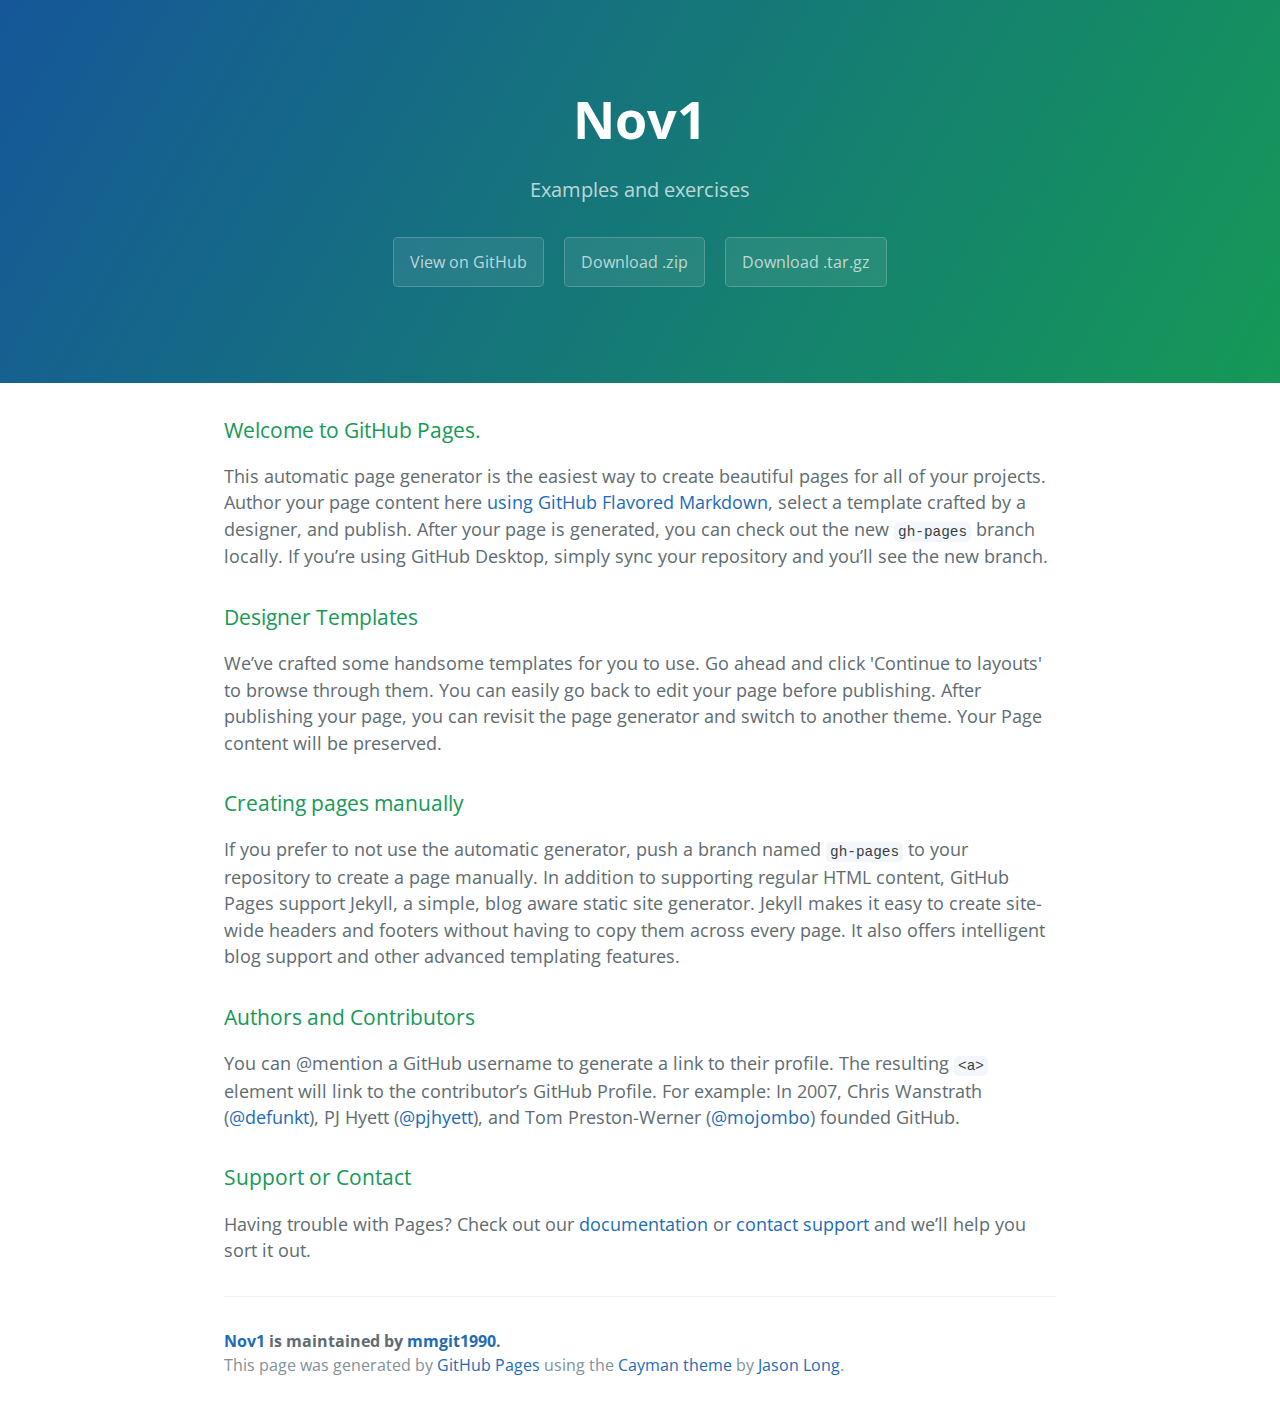
<file: index.html>
<!DOCTYPE html>
<html lang="en-us">
  <head>
    <meta charset="UTF-8">
    <title>Nov1 by mmgit1990</title>
    <meta name="viewport" content="width=device-width, initial-scale=1">
    <link rel="stylesheet" type="text/css" href="stylesheets/normalize.css" media="screen">
    <link href='https://fonts.googleapis.com/css?family=Open+Sans:400,700' rel='stylesheet' type='text/css'>
    <link rel="stylesheet" type="text/css" href="stylesheets/stylesheet.css" media="screen">
    <link rel="stylesheet" type="text/css" href="stylesheets/github-light.css" media="screen">
  </head>
  <body>
    <section class="page-header">
      <h1 class="project-name">Nov1</h1>
      <h2 class="project-tagline">Examples and exercises</h2>
      <a href="https://github.com/mmgit1990/Nov1" class="btn">View on GitHub</a>
      <a href="https://github.com/mmgit1990/Nov1/zipball/master" class="btn">Download .zip</a>
      <a href="https://github.com/mmgit1990/Nov1/tarball/master" class="btn">Download .tar.gz</a>
    </section>

    <section class="main-content">
      <h3>
<a id="welcome-to-github-pages" class="anchor" href="#welcome-to-github-pages" aria-hidden="true"><span aria-hidden="true" class="octicon octicon-link"></span></a>Welcome to GitHub Pages.</h3>

<p>This automatic page generator is the easiest way to create beautiful pages for all of your projects. Author your page content here <a href="https://guides.github.com/features/mastering-markdown/">using GitHub Flavored Markdown</a>, select a template crafted by a designer, and publish. After your page is generated, you can check out the new <code>gh-pages</code> branch locally. If you’re using GitHub Desktop, simply sync your repository and you’ll see the new branch.</p>

<h3>
<a id="designer-templates" class="anchor" href="#designer-templates" aria-hidden="true"><span aria-hidden="true" class="octicon octicon-link"></span></a>Designer Templates</h3>

<p>We’ve crafted some handsome templates for you to use. Go ahead and click 'Continue to layouts' to browse through them. You can easily go back to edit your page before publishing. After publishing your page, you can revisit the page generator and switch to another theme. Your Page content will be preserved.</p>

<h3>
<a id="creating-pages-manually" class="anchor" href="#creating-pages-manually" aria-hidden="true"><span aria-hidden="true" class="octicon octicon-link"></span></a>Creating pages manually</h3>

<p>If you prefer to not use the automatic generator, push a branch named <code>gh-pages</code> to your repository to create a page manually. In addition to supporting regular HTML content, GitHub Pages support Jekyll, a simple, blog aware static site generator. Jekyll makes it easy to create site-wide headers and footers without having to copy them across every page. It also offers intelligent blog support and other advanced templating features.</p>

<h3>
<a id="authors-and-contributors" class="anchor" href="#authors-and-contributors" aria-hidden="true"><span aria-hidden="true" class="octicon octicon-link"></span></a>Authors and Contributors</h3>

<p>You can @mention a GitHub username to generate a link to their profile. The resulting <code>&lt;a&gt;</code> element will link to the contributor’s GitHub Profile. For example: In 2007, Chris Wanstrath (<a href="https://github.com/defunkt" class="user-mention">@defunkt</a>), PJ Hyett (<a href="https://github.com/pjhyett" class="user-mention">@pjhyett</a>), and Tom Preston-Werner (<a href="https://github.com/mojombo" class="user-mention">@mojombo</a>) founded GitHub.</p>

<h3>
<a id="support-or-contact" class="anchor" href="#support-or-contact" aria-hidden="true"><span aria-hidden="true" class="octicon octicon-link"></span></a>Support or Contact</h3>

<p>Having trouble with Pages? Check out our <a href="https://help.github.com/pages">documentation</a> or <a href="https://github.com/contact">contact support</a> and we’ll help you sort it out.</p>

      <footer class="site-footer">
        <span class="site-footer-owner"><a href="https://github.com/mmgit1990/Nov1">Nov1</a> is maintained by <a href="https://github.com/mmgit1990">mmgit1990</a>.</span>

        <span class="site-footer-credits">This page was generated by <a href="https://pages.github.com">GitHub Pages</a> using the <a href="https://github.com/jasonlong/cayman-theme">Cayman theme</a> by <a href="https://twitter.com/jasonlong">Jason Long</a>.</span>
      </footer>

    </section>

  
  </body>
</html>
</file>
<file: stylesheets/stylesheet.css>
* {
  box-sizing: border-box; }

body {
  padding: 0;
  margin: 0;
  font-family: "Open Sans", "Helvetica Neue", Helvetica, Arial, sans-serif;
  font-size: 16px;
  line-height: 1.5;
  color: #606c71; }

a {
  color: #1e6bb8;
  text-decoration: none; }
  a:hover {
    text-decoration: underline; }

.btn {
  display: inline-block;
  margin-bottom: 1rem;
  color: rgba(255, 255, 255, 0.7);
  background-color: rgba(255, 255, 255, 0.08);
  border-color: rgba(255, 255, 255, 0.2);
  border-style: solid;
  border-width: 1px;
  border-radius: 0.3rem;
  transition: color 0.2s, background-color 0.2s, border-color 0.2s; }
  .btn + .btn {
    margin-left: 1rem; }

.btn:hover {
  color: rgba(255, 255, 255, 0.8);
  text-decoration: none;
  background-color: rgba(255, 255, 255, 0.2);
  border-color: rgba(255, 255, 255, 0.3); }

@media screen and (min-width: 64em) {
  .btn {
    padding: 0.75rem 1rem; } }

@media screen and (min-width: 42em) and (max-width: 64em) {
  .btn {
    padding: 0.6rem 0.9rem;
    font-size: 0.9rem; } }

@media screen and (max-width: 42em) {
  .btn {
    display: block;
    width: 100%;
    padding: 0.75rem;
    font-size: 0.9rem; }
    .btn + .btn {
      margin-top: 1rem;
      margin-left: 0; } }

.page-header {
  color: #fff;
  text-align: center;
  background-color: #159957;
  background-image: linear-gradient(120deg, #155799, #159957); }

@media screen and (min-width: 64em) {
  .page-header {
    padding: 5rem 6rem; } }

@media screen and (min-width: 42em) and (max-width: 64em) {
  .page-header {
    padding: 3rem 4rem; } }

@media screen and (max-width: 42em) {
  .page-header {
    padding: 2rem 1rem; } }

.project-name {
  margin-top: 0;
  margin-bottom: 0.1rem; }

@media screen and (min-width: 64em) {
  .project-name {
    font-size: 3.25rem; } }

@media screen and (min-width: 42em) and (max-width: 64em) {
  .project-name {
    font-size: 2.25rem; } }

@media screen and (max-width: 42em) {
  .project-name {
    font-size: 1.75rem; } }

.project-tagline {
  margin-bottom: 2rem;
  font-weight: normal;
  opacity: 0.7; }

@media screen and (min-width: 64em) {
  .project-tagline {
    font-size: 1.25rem; } }

@media screen and (min-width: 42em) and (max-width: 64em) {
  .project-tagline {
    font-size: 1.15rem; } }

@media screen and (max-width: 42em) {
  .project-tagline {
    font-size: 1rem; } }

.main-content :first-child {
  margin-top: 0; }
.main-content img {
  max-width: 100%; }
.main-content h1, .main-content h2, .main-content h3, .main-content h4, .main-content h5, .main-content h6 {
  margin-top: 2rem;
  margin-bottom: 1rem;
  font-weight: normal;
  color: #159957; }
.main-content p {
  margin-bottom: 1em; }
.main-content code {
  padding: 2px 4px;
  font-family: Consolas, "Liberation Mono", Menlo, Courier, monospace;
  font-size: 0.9rem;
  color: #383e41;
  background-color: #f3f6fa;
  border-radius: 0.3rem; }
.main-content pre {
  padding: 0.8rem;
  margin-top: 0;
  margin-bottom: 1rem;
  font: 1rem Consolas, "Liberation Mono", Menlo, Courier, monospace;
  color: #567482;
  word-wrap: normal;
  background-color: #f3f6fa;
  border: solid 1px #dce6f0;
  border-radius: 0.3rem; }
  .main-content pre > code {
    padding: 0;
    margin: 0;
    font-size: 0.9rem;
    color: #567482;
    word-break: normal;
    white-space: pre;
    background: transparent;
    border: 0; }
.main-content .highlight {
  margin-bottom: 1rem; }
  .main-content .highlight pre {
    margin-bottom: 0;
    word-break: normal; }
.main-content .highlight pre, .main-content pre {
  padding: 0.8rem;
  overflow: auto;
  font-size: 0.9rem;
  line-height: 1.45;
  border-radius: 0.3rem; }
.main-content pre code, .main-content pre tt {
  display: inline;
  max-width: initial;
  padding: 0;
  margin: 0;
  overflow: initial;
  line-height: inherit;
  word-wrap: normal;
  background-color: transparent;
  border: 0; }
  .main-content pre code:before, .main-content pre code:after, .main-content pre tt:before, .main-content pre tt:after {
    content: normal; }
.main-content ul, .main-content ol {
  margin-top: 0; }
.main-content blockquote {
  padding: 0 1rem;
  margin-left: 0;
  color: #819198;
  border-left: 0.3rem solid #dce6f0; }
  .main-content blockquote > :first-child {
    margin-top: 0; }
  .main-content blockquote > :last-child {
    margin-bottom: 0; }
.main-content table {
  display: block;
  width: 100%;
  overflow: auto;
  word-break: normal;
  word-break: keep-all; }
  .main-content table th {
    font-weight: bold; }
  .main-content table th, .main-content table td {
    padding: 0.5rem 1rem;
    border: 1px solid #e9ebec; }
.main-content dl {
  padding: 0; }
  .main-content dl dt {
    padding: 0;
    margin-top: 1rem;
    font-size: 1rem;
    font-weight: bold; }
  .main-content dl dd {
    padding: 0;
    margin-bottom: 1rem; }
.main-content hr {
  height: 2px;
  padding: 0;
  margin: 1rem 0;
  background-color: #eff0f1;
  border: 0; }

@media screen and (min-width: 64em) {
  .main-content {
    max-width: 64rem;
    padding: 2rem 6rem;
    margin: 0 auto;
    font-size: 1.1rem; } }

@media screen and (min-width: 42em) and (max-width: 64em) {
  .main-content {
    padding: 2rem 4rem;
    font-size: 1.1rem; } }

@media screen and (max-width: 42em) {
  .main-content {
    padding: 2rem 1rem;
    font-size: 1rem; } }

.site-footer {
  padding-top: 2rem;
  margin-top: 2rem;
  border-top: solid 1px #eff0f1; }

.site-footer-owner {
  display: block;
  font-weight: bold; }

.site-footer-credits {
  color: #819198; }

@media screen and (min-width: 64em) {
  .site-footer {
    font-size: 1rem; } }

@media screen and (min-width: 42em) and (max-width: 64em) {
  .site-footer {
    font-size: 1rem; } }

@media screen and (max-width: 42em) {
  .site-footer {
    font-size: 0.9rem; } }
</file>
<file: stylesheets/github-light.css>
/*
The MIT License (MIT)

Copyright (c) 2016 GitHub, Inc.

Permission is hereby granted, free of charge, to any person obtaining a copy
of this software and associated documentation files (the "Software"), to deal
in the Software without restriction, including without limitation the rights
to use, copy, modify, merge, publish, distribute, sublicense, and/or sell
copies of the Software, and to permit persons to whom the Software is
furnished to do so, subject to the following conditions:

The above copyright notice and this permission notice shall be included in all
copies or substantial portions of the Software.

THE SOFTWARE IS PROVIDED "AS IS", WITHOUT WARRANTY OF ANY KIND, EXPRESS OR
IMPLIED, INCLUDING BUT NOT LIMITED TO THE WARRANTIES OF MERCHANTABILITY,
FITNESS FOR A PARTICULAR PURPOSE AND NONINFRINGEMENT. IN NO EVENT SHALL THE
AUTHORS OR COPYRIGHT HOLDERS BE LIABLE FOR ANY CLAIM, DAMAGES OR OTHER
LIABILITY, WHETHER IN AN ACTION OF CONTRACT, TORT OR OTHERWISE, ARISING FROM,
OUT OF OR IN CONNECTION WITH THE SOFTWARE OR THE USE OR OTHER DEALINGS IN THE
SOFTWARE.

*/

.pl-c /* comment */ {
  color: #969896;
}

.pl-c1 /* constant, variable.other.constant, support, meta.property-name, support.constant, support.variable, meta.module-reference, markup.raw, meta.diff.header */,
.pl-s .pl-v /* string variable */ {
  color: #0086b3;
}

.pl-e /* entity */,
.pl-en /* entity.name */ {
  color: #795da3;
}

.pl-smi /* variable.parameter.function, storage.modifier.package, storage.modifier.import, storage.type.java, variable.other */,
.pl-s .pl-s1 /* string source */ {
  color: #333;
}

.pl-ent /* entity.name.tag */ {
  color: #63a35c;
}

.pl-k /* keyword, storage, storage.type */ {
  color: #a71d5d;
}

.pl-s /* string */,
.pl-pds /* punctuation.definition.string, string.regexp.character-class */,
.pl-s .pl-pse .pl-s1 /* string punctuation.section.embedded source */,
.pl-sr /* string.regexp */,
.pl-sr .pl-cce /* string.regexp constant.character.escape */,
.pl-sr .pl-sre /* string.regexp source.ruby.embedded */,
.pl-sr .pl-sra /* string.regexp string.regexp.arbitrary-repitition */ {
  color: #183691;
}

.pl-v /* variable */ {
  color: #ed6a43;
}

.pl-id /* invalid.deprecated */ {
  color: #b52a1d;
}

.pl-ii /* invalid.illegal */ {
  color: #f8f8f8;
  background-color: #b52a1d;
}

.pl-sr .pl-cce /* string.regexp constant.character.escape */ {
  font-weight: bold;
  color: #63a35c;
}

.pl-ml /* markup.list */ {
  color: #693a17;
}

.pl-mh /* markup.heading */,
.pl-mh .pl-en /* markup.heading entity.name */,
.pl-ms /* meta.separator */ {
  font-weight: bold;
  color: #1d3e81;
}

.pl-mq /* markup.quote */ {
  color: #008080;
}

.pl-mi /* markup.italic */ {
  font-style: italic;
  color: #333;
}

.pl-mb /* markup.bold */ {
  font-weight: bold;
  color: #333;
}

.pl-md /* markup.deleted, meta.diff.header.from-file */ {
  color: #bd2c00;
  background-color: #ffecec;
}

.pl-mi1 /* markup.inserted, meta.diff.header.to-file */ {
  color: #55a532;
  background-color: #eaffea;
}

.pl-mdr /* meta.diff.range */ {
  font-weight: bold;
  color: #795da3;
}

.pl-mo /* meta.output */ {
  color: #1d3e81;
}
</file>
